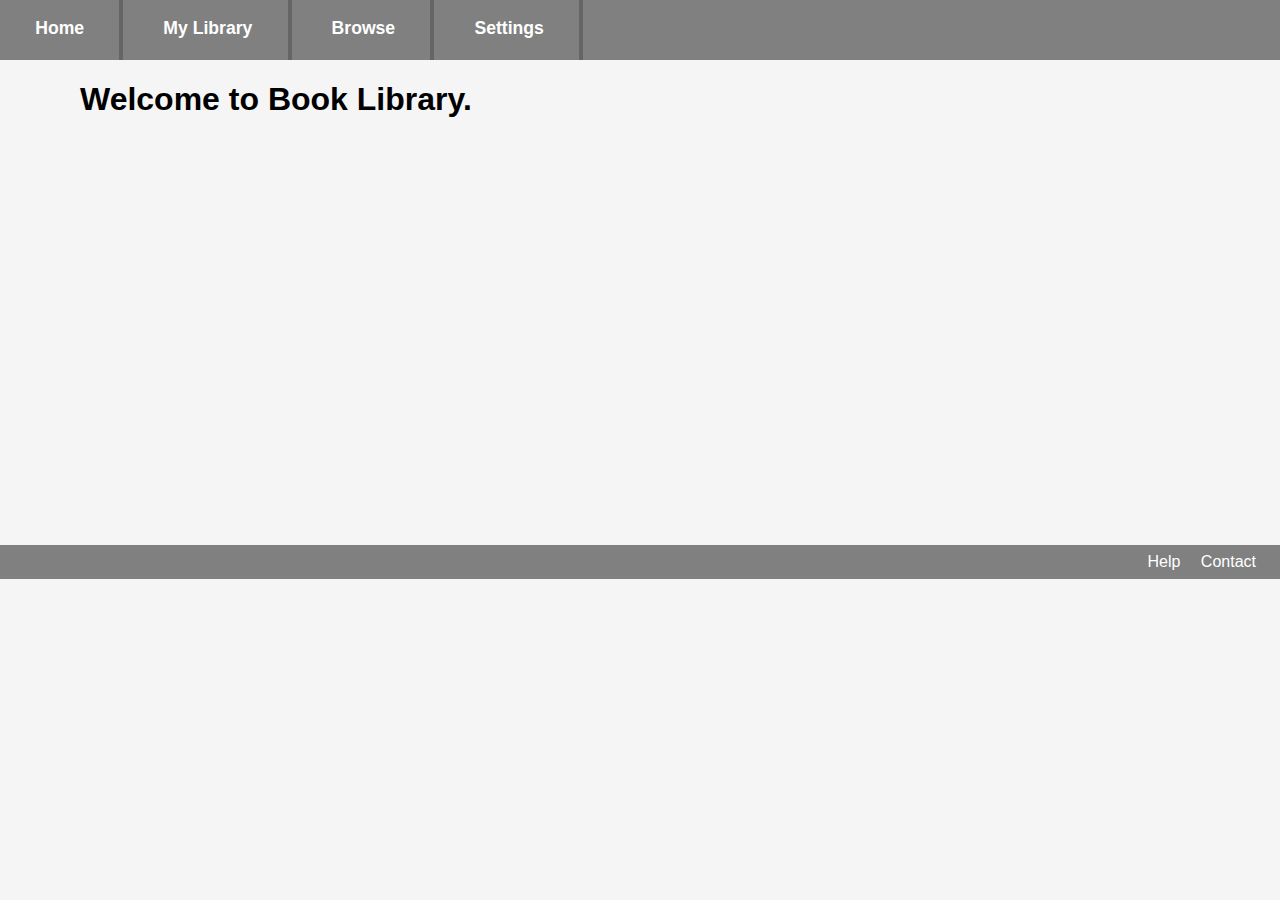
<file: index.html>
<!DOCTYPE html>
<html lang="en">
<head>
    <meta charset="UTF-8">
    <meta http-equiv="X-UA-Compatible" content="IE=edge">
    <meta name="viewport" content="width=device-width, initial-scale=1.0">
    <title>Home</title>
    <link rel="stylesheet" href="styles.css">
</head>
<body>
    <header>
        <a href="index.html">Home</a>
        <a href="my-library.html">My Library</a>
        <a href="browse.html">Browse</a>
        <a href="settings.html">Settings</a>
    </header>

    <main>
        <h1>Welcome to Book Library.</h1>
    </main>

    <footer>
        <a href="help.html">Help</a>
        <a href="contact.html">Contact</a>
    </footer>
</body>
</html>
</file>
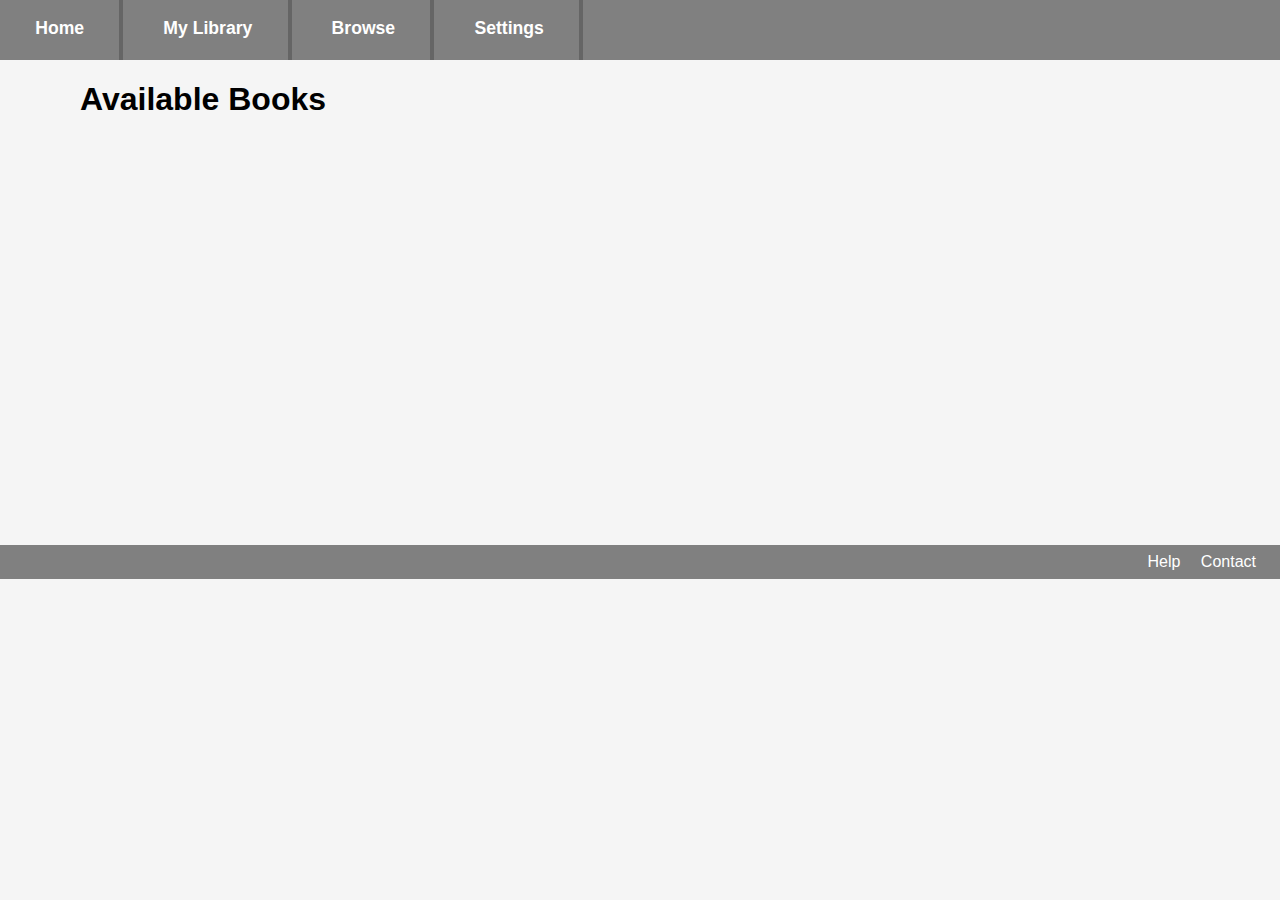
<file: browse-empty.html>
<!DOCTYPE html>
<html lang="en">
<head>
    <meta charset="UTF-8">
    <meta http-equiv="X-UA-Compatible" content="IE=edge">
    <meta name="viewport" content="width=device-width, initial-scale=1.0">
    <title>Browse Book-Library</title>
    <link rel="stylesheet" href="styles.css">
    <script src='script.js' defer></script>
</head>
<body>
    <header>
        <a href="index.html">Home</a>
        <a href="library.html">My Library</a>
        <a href="browse.html">Browse</a>
        <a href="settings.html">Settings</a>
    </header>

    <main>
        <h1>Available Books</h1>
        <div id ='browse'>
            <div class='blurb-space'>
                

            </div>
        </div>
    </main>

    <footer>
        <a href="help.html">Help</a>
        <a href="contact.html">Contact</a>
    </footer>
</body>
</html>
</file>
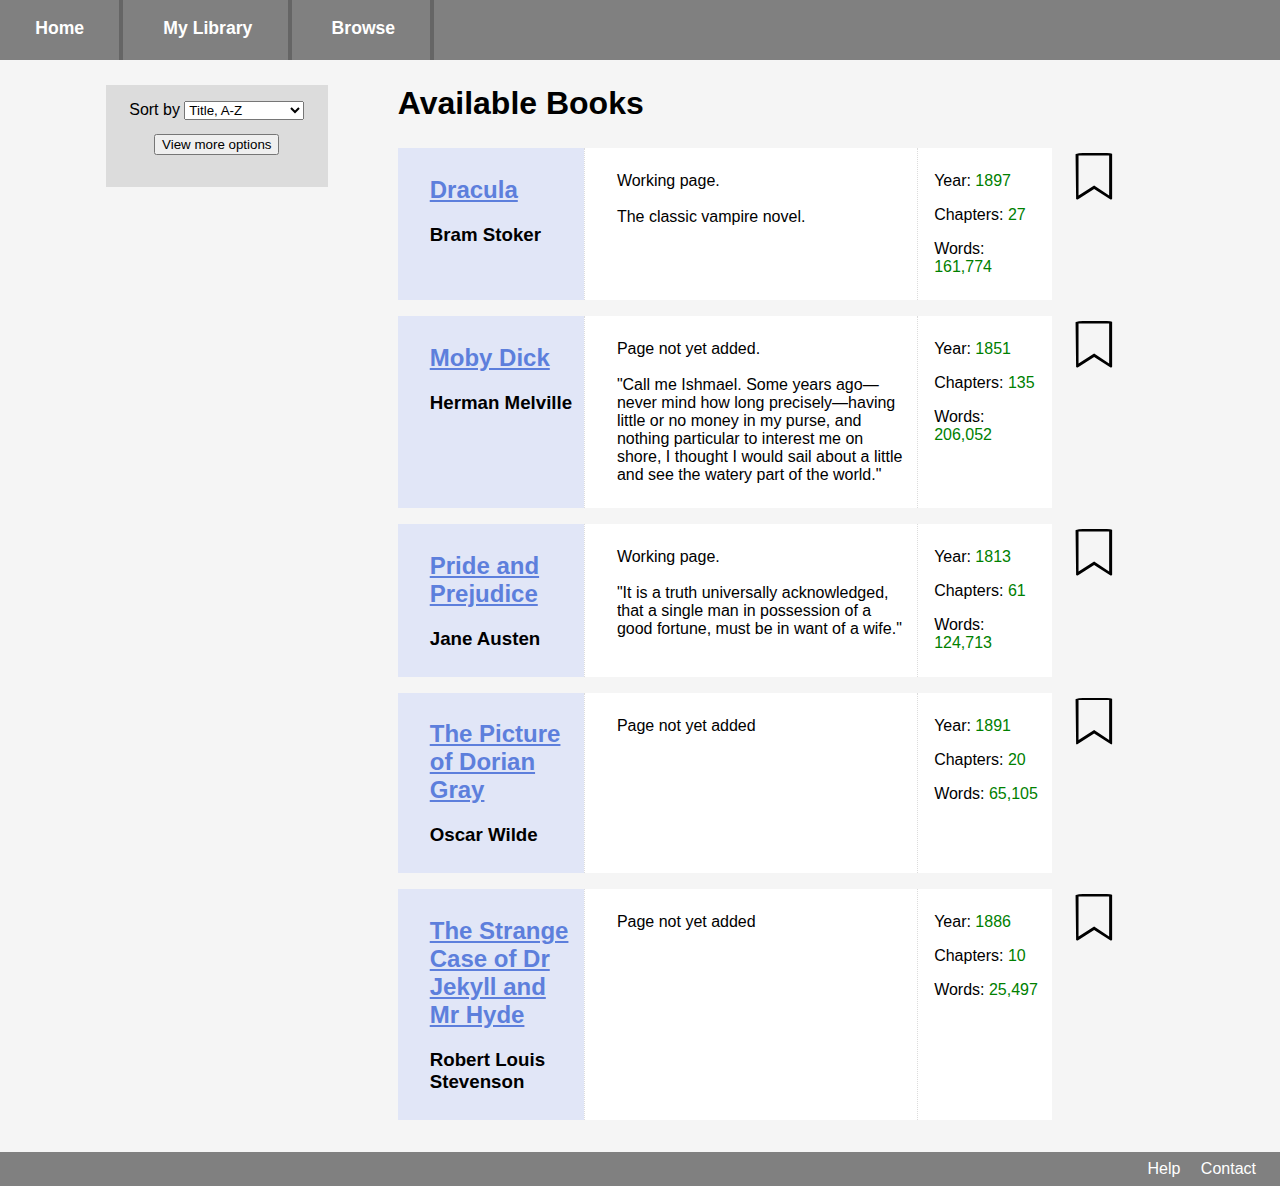
<file: browse.html>
<!DOCTYPE html>
<html lang="en">
<head>
    <meta charset="UTF-8">
    <meta http-equiv="X-UA-Compatible" content="IE=edge">
    <meta name="viewport" content="width=device-width, initial-scale=1.0">
    <title>Browse Book-Library</title>
    <link rel="stylesheet" href="styles.css">
    <script src='script.js' defer></script>
</head>
<body>
    <header>
        <a href="index.html">Home</a>
        <a href="my-library.html">My Library</a>
        <a href="browse.html">Browse</a>
    </header>

    <main>
        <div id='filter-box'>
            <label for='sort-by'>Sort by</label>
            <select id = 'sort-by' name='sort-by'>
                <option value='title'>Title, A-Z</option>
                <option value='title-reverse'>Title, Z-A</option>
                <option value='author-surname'>Author Surname</option>
                <option value='year-new'>Year, new-old</option>
                <option value='year-old'>Year, old-new</option>
            </select>
            <br>
            <button id='view-more'>View more options</button>
            <p>
                <form id='more-options' class='hidden'>
                    <label for='aname'>Author Name:</label><br>
                    <input type='text' id='aname' name='aname'><br>
                    <label for='btitle'>Book Title:</label><br>
                    <input type='text' id='btitle' name='btitle'><br>
                    <label for='min-wc'>Minimum Wordcount:</label><br>
                    <input type='text' id='min-wc' name='min-wc'><br>
                    <label for='max-wc'>Maximum Wordcount:</label><br>
                    <input type='text' id='max-wc' name='max-wc'><br>
                    <input type='submit' value='Search' id='search-button'>
                </form>
            </p>
        </div>
        <div id ='browse'>
            <div class='page-info'>
                <h1>Available Books</h1>
            </div>
            <div class='blurb-space'>
                

            </div>
        </div>
    </main>

    <footer>
        <a href="help.html">Help</a>
        <a href="contact.html">Contact</a>
    </footer>
</body>
</html>
</file>
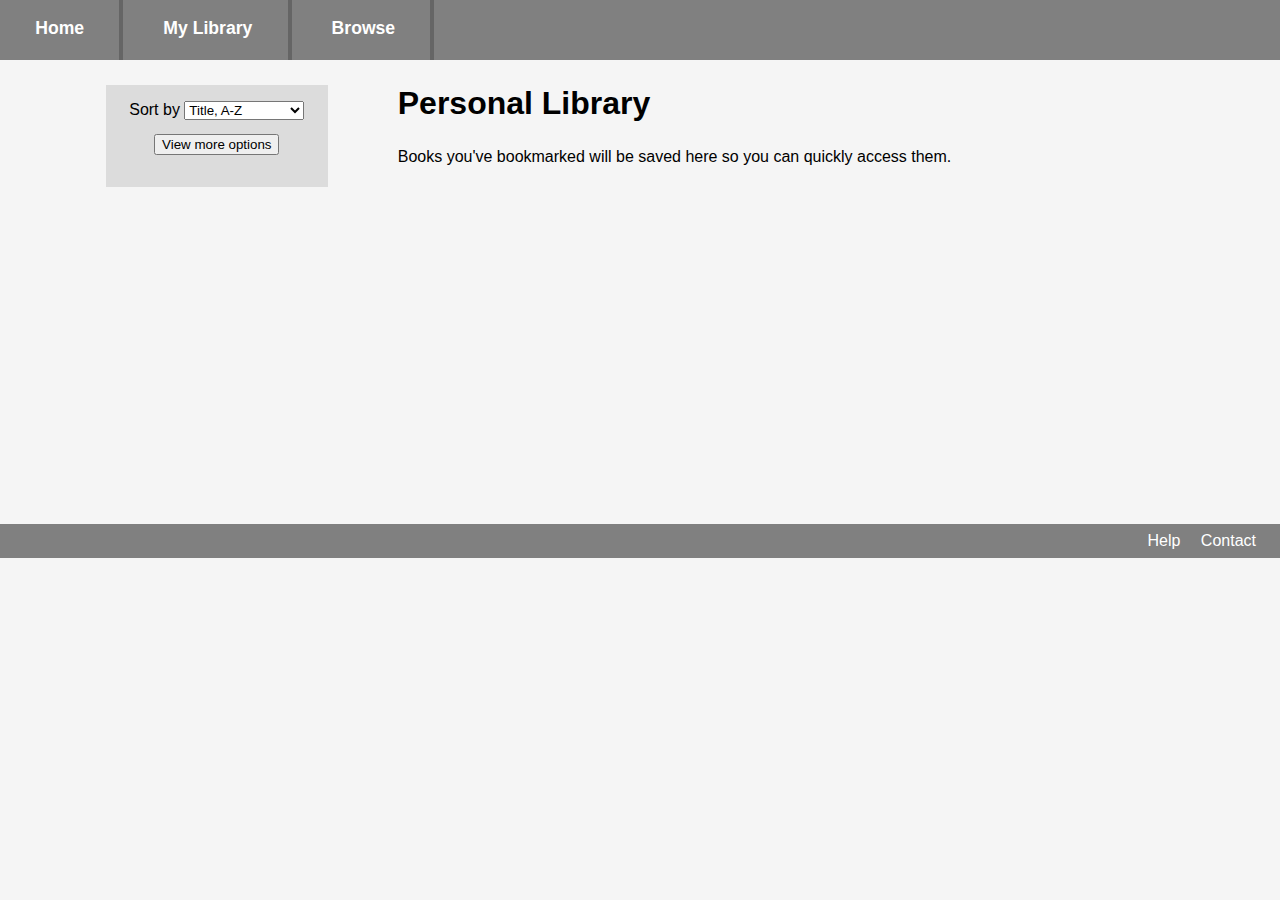
<file: my-library.html>
<!DOCTYPE html>
<html lang="en">
<head>
    <meta charset="UTF-8">
    <meta http-equiv="X-UA-Compatible" content="IE=edge">
    <meta name="viewport" content="width=device-width, initial-scale=1.0">
    <title>Browse Book-Library</title>
    <link rel="stylesheet" href="styles.css">
    <script src='script.js' defer></script>
</head>
<body>
    <header>
        <a href="index.html">Home</a>
        <a href="my-library.html">My Library</a>
        <a href="browse.html">Browse</a>
    </header>

    <main>
        <div id='filter-box'>
            <label for='sort-by'>Sort by</label>
            <select id = 'sort-by' name='sort-by'>
                <option value='title'>Title, A-Z</option>
                <option value='title-reverse'>Title, Z-A</option>
                <option value='author-surname'>Author Surname</option>
                <option value='year-new'>Year, new-old</option>
                <option value='year-old'>Year, old-new</option>
            </select>
            <br>
            <button id='view-more'>View more options</button>
            <p>
                <form id='more-options' class='hidden'>
                    <label for='aname'>Author Name:</label><br>
                    <input type='text' id='aname' name='aname'><br>
                    <label for='btitle'>Book Title:</label><br>
                    <input type='text' id='btitle' name='btitle'><br>
                    <label for='min-wc'>Minimum Wordcount:</label><br>
                    <input type='text' id='min-wc' name='min-wc'><br>
                    <label for='max-wc'>Maximum Wordcount:</label><br>
                    <input type='text' id='max-wc' name='max-wc'><br>
                    <input type='submit' value='Search' id ='search-button'>
                </form>
            </p>
        </div>

        <div id ='my-library'>
            <div class='page-info'>
                <h1>Personal Library</h1>
                <p>Books you've bookmarked will be saved here so you can quickly access them.</p>
            </div>
            <div class='blurb-space'>
                

            </div>
        </div>
    </main>

    <footer>
        <a href="help.html">Help</a>
        <a href="contact.html">Contact</a>
    </footer>
</body>
</html>
</file>
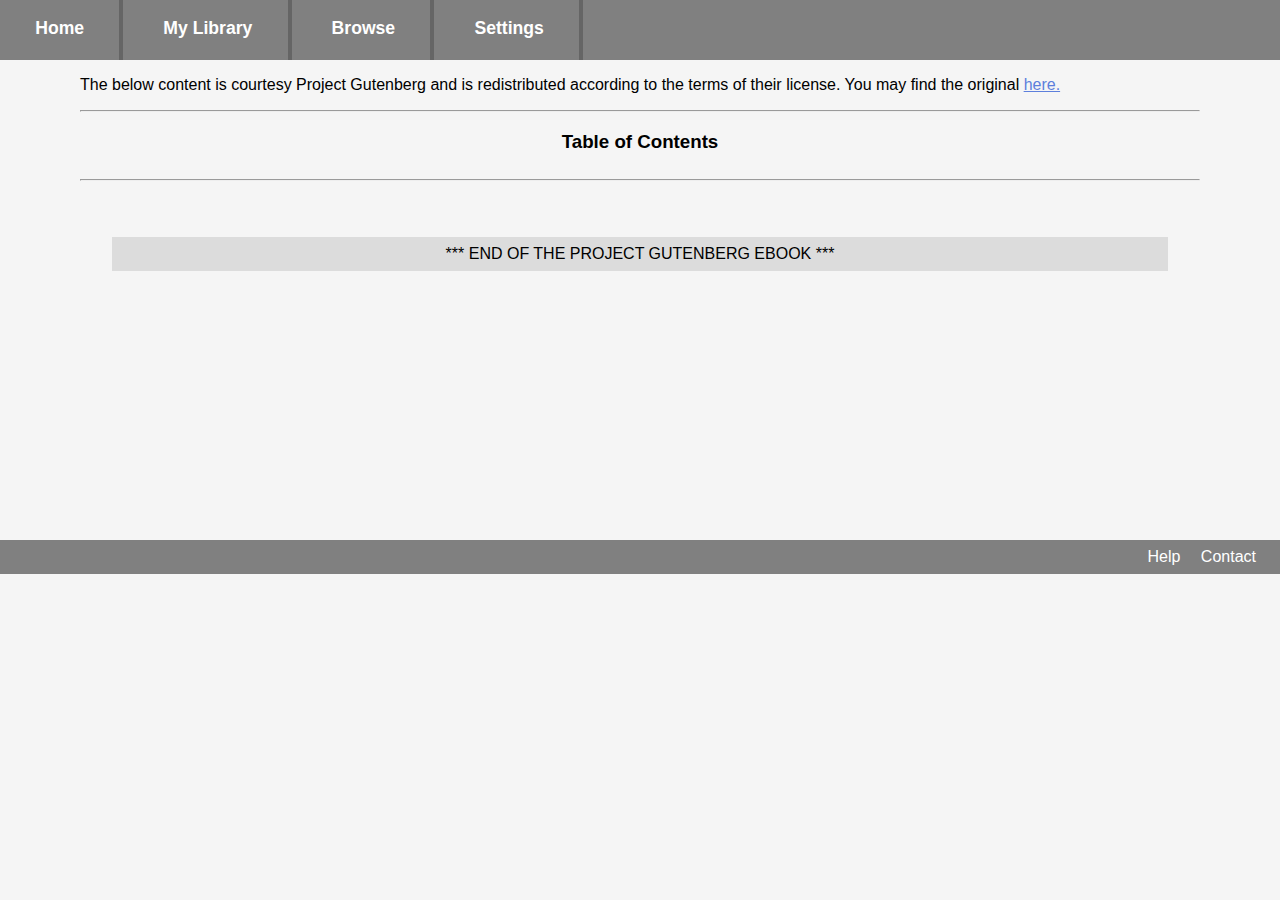
<file: books/book-template.html>
<!DOCTYPE html>
<html lang="en">
<head>
    <meta charset="UTF-8">
    <meta http-equiv="X-UA-Compatible" content="IE=edge">
    <meta name="viewport" content="width=device-width, initial-scale=1.0">
    <title>
        <!-- title here -->
    </title>
    <link rel="stylesheet" href="../styles.css">
    <script src='../script.js' defer></script>
</head>
<body>
    <header>
        <a href="../index.html">Home</a>
        <a href="../my-library.html">My Library</a>
        <a href="../browse.html">Browse</a>
        <a href="../settings.html">Settings</a>
    </header>
    <div class='comment-box hidden'>
        <button class="expand-btn" title='Expand'>‹‹</button>
        <button class='close-btn' title='Close'>X</button>
        <textarea class='comment-text'></textarea><br>
        <button class='save-btn'>Save note</button>
        <hr>
        <div class ='cmt-container'></div>
    </div>
    <main>
        <div id='book-head'>
            <!-- ID below -->
            <div class='book-id' id=''></div>
            <div class='blurb-space'>
                <!-- This blurb is automatically filled by JS according to the ID given above -->
            </div>
        </div>
        <!-- URL below -->
        <p>The below content is courtesy Project Gutenberg and is redistributed according to the terms of their license.
            You may find the original <a href=''>here.</a></p>
            <hr>
        <div id='toc'>
            <h3>Table of Contents</h3>
            <table>
                <!-- TOC here -->
            </table>
        </div>
        <hr>
        <div id='main-text'>
            <!-- chapters go here -->
            <div class="ending">*** END OF THE PROJECT GUTENBERG EBOOK ***</div>
        </div>
    </main>

    <footer>
        <a href="../help.html">Help</a>
        <a href="../contact.html">Contact</a>
    </footer>
</body>
</html>
</file>
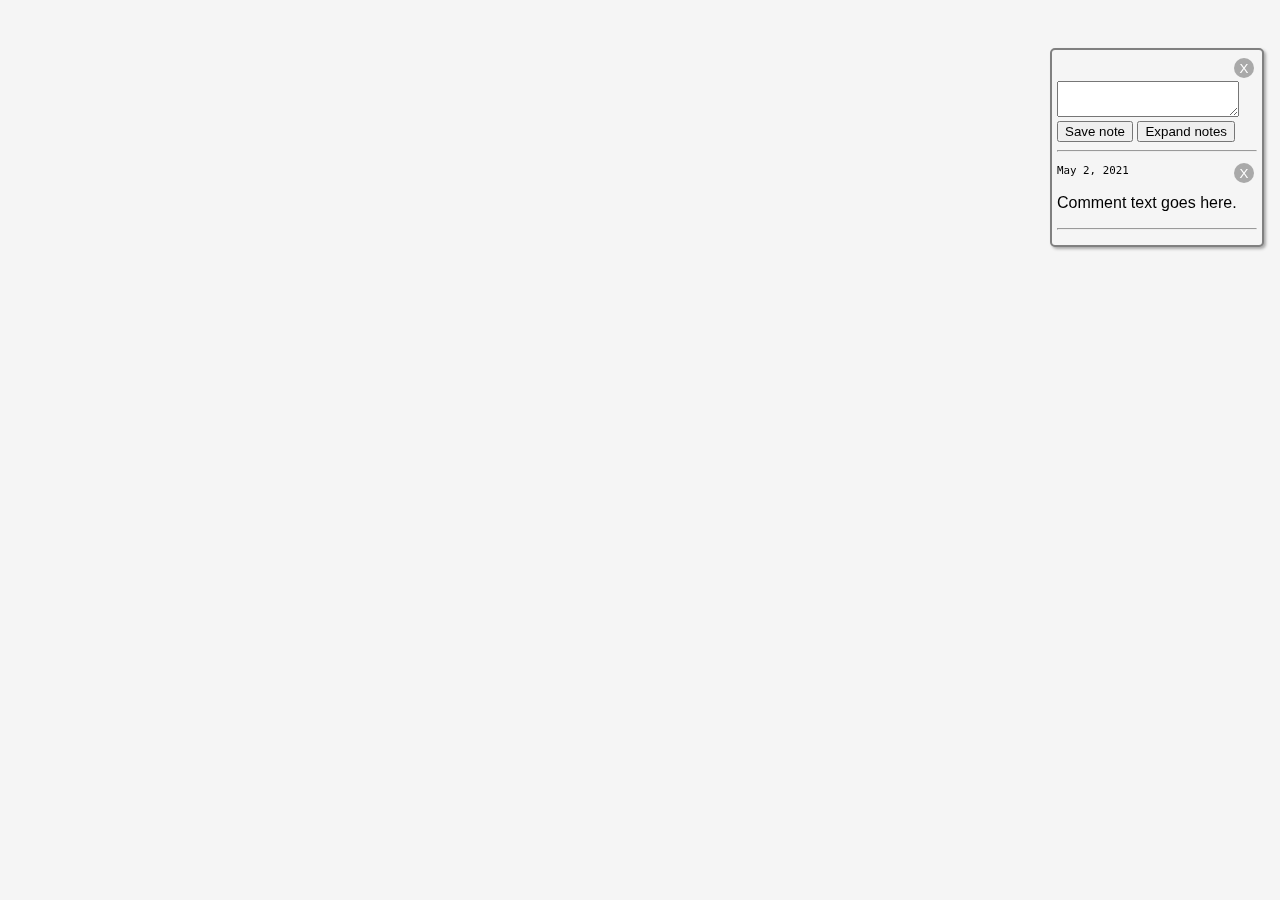
<file: books/comment-proto.html>
<!DOCTYPE html>
<html lang="en">
<head>
    <meta charset="UTF-8">
    <meta http-equiv="X-UA-Compatible" content="IE=edge">
    <meta name="viewport" content="width=device-width, initial-scale=1.0">
    <title>Comment Prototype</title>
    <link rel="stylesheet" href="../styles.css">
    <script src='../script.js' defer></script>
</head>
<body>

    <div class='comment-box'>
        <button class='close-btn'>X</button>
        <textarea class='comment-text'></textarea><br>
        <button class='save-btn'>Save note</button>
        <button class='expand-notes'>Expand notes</button>
        <hr>
        <div class ='cmt-container'>
            <div class='comment'>
                <button class='close-btn'>X</button>
                <span class='cmt-date'>May 2, 2021</span> <p>Comment text goes here.</p>
                <hr>
            </div>
            <div class='comment'>
                <button class='close-btn'>X</button>
                <span class='cmt-date'>May 2, 2021</span> <p>Comment text goes here.</p>
            </div>
            <!-- generate id by datestamp -->
        </div>
    </div>
    
</body>
</html>
</file>
<file: styles.css>
/* TO-DO:
- mobile layout
- make it pretty
- add variables for skinning
- consider adding different formatting for book page blurb vs browse blurb
*/

body {
    font-family: Arial, Helvetica, sans-serif;
    color:black;
    background-color:whitesmoke;
    padding: 0px;
    margin: 0px;
}

header {
    background-color: grey;
    font-size: 1.1em;
}

header a {
    font-weight: bold;
    color:white;
    display: inline-block;
    height: 1.5em;
    padding: 1em 2em 0.9em 2em;
    border-right: 4px solid #656565;
    text-decoration: none;
}

footer {
    background: grey;
    padding: 0.5em;
    text-align: right;
    margin-top: 1em;
}

footer a {
    color: white;
    text-decoration: none;
    margin-right: 1em;
}

main {
    padding-left: 5em;
    padding-right: 5em;
    min-height: 28em;
}

#browse, #my-library {
    display:flex;
    flex-direction: column;
}

.page-info {
    margin-left:8%;
}

.page-info h1 {
    margin: 1.6rem;
    margin-left: 0px;
}

#filter-box {
    float: left;
    margin: 1.6rem;
    margin-right: 0;
    padding: 1em;
    background: gainsboro;
    text-align: center;
    width: 17%;
}

#view-more {
    margin-top:1em;
}

#filter-box input[type="text"]{
    margin-bottom:1em;
    width: 90%;
}

.blurb-space {
    flex:3;
}

.blurb {
    position: relative;
    display: flex;
    width: 75%;
    margin-left: 8%;
    margin-bottom: 1em;
    background-color: white;
}

.blurb .book-basics {
    flex: 2;
    background-color: #e1e6f7;
    padding:0.5em;
    padding-left: 2em;
}

.blurb .summary {
    flex: 4;
    border-right: 1px dotted gainsboro;
    border-left: 1px dotted gainsboro;
    padding:0.5em;
    padding-left: 2em;
}

.blurb .meta {
    flex: 1.5;
    padding:0.5em;
    padding-left: 1em;
}

.actions {
    position:absolute;
    right: -85px;
    width: 70px;
    height: 50px;
    padding:5px;
    background-color: transparent;
    display:block;
}

.blurb .meta span {
    color:green;
}

/* .bookmark {
    background-image: url('assets/bookmark-lines.png');
    background-repeat: no-repeat;
    background-position: center;
    height: 51px;
    width:51px;
    display:block;
}

.bookmark-fill {
    background-image: url('assets/bookmark.png');
    background-repeat: no-repeat;
    background-position: center;
    height: 51px;
    width:51px;
    display:block;
} */

.bookmark-fill {
    display: block;
    background-color: black;
    width:60px;
    height:50px;
    clip-path: polygon(84.00% 0.00%,24.00% 0.00%,24.00% 95.00%,54.00% 72.00%,84.00% 95.00%);
    border-radius: 35% 25% 40% 50%;
}

.bookmark {
    display: block;
    background-color: black;
    width:60px;
    height:50px;
    border-radius: 35% 25% 40% 50%;
    clip-path: polygon(84.00% 0.00%,23.00% 0.00%,25.00% 5.00%,79.00% 5.00%,79.00% 85.00%,54.00% 65.00%,28.00% 85.00%,28.00% 5.00%,23.00% 0.00%,24.00% 95.00%,54.00% 72.00%,84.00% 95.00%);
}

.bookmark-click {
    display: inline-block;
    height: 47px;
    width: 40px;
    left: 17px;
    margin: 0px;
    background: transparent;
    position: absolute;
    cursor:pointer;
    z-index: 1;
        /* if z-index not set, will fall behind bookmark block and become unclickable when class changes to bookmark-fill */
}

.hidden {
    display: none;
}

a {
    color: #5d7fdc;
}

/*------- WORK PAGE FORMATTING ---------*/

#book-head .blurb {
    display:block;
    margin: auto;
    margin-top: 1em;
}

#book-head .summary {
    padding: 1em;
    border: none;
    border-bottom: 1px dotted gainsboro;
}

#book-head .meta p {
    display: inline;
    margin-right: 1em;
}

#book-head .actions {
    right: 0px;
    top: 5px;
}

#main-text h2 {
    text-align: center;
    border: 3px solid lightgrey;
    padding: 0.5em;
    margin-bottom: 2em;
    position: relative;
}

#main-text {
    padding-top: 1em;
}

.chapter {
    padding-top: 1em;
    padding-bottom: 1em;
    border-bottom: 2px solid grey;
}

.mark {
    height: 30px;
    width: 30px;
    background-color: lightgrey;
    position:absolute;
    right: 0;
    top: 0;
}

.mark.active {
    height: 30px;
    width: 30px;
    background-color: yellowgreen;
}

/*indent paras following paras */
#main-text p + p {
    text-indent: 1em;
}

tr {
    border-bottom: 2px solid lightgray;
    display: block;
    /* if not set to block, borders won't display */
}

td:first-child {
    border-right: 2px solid lightgray;
    width: 20em;
}

td {
    position: relative;
    padding: 0.3em;
    padding-right: 2em;
    padding-left: 2em;
}

#toc {
    text-align: center;
}

#toc tbody {
    margin: auto;
}

table {
    margin: auto;
}

.ending {
    text-align: center;
    margin: 2em;
    padding: 0.5em;
    background: gainsboro;
}

.comment-box {
    min-height: 50px;
    width: 200px;
    background-color: whitesmoke;
    border: 2px solid grey;
    box-shadow: 2px 2px 3px darkgrey;
    padding: 5px;
    border-radius: 5px;

    /* to make it stay slightly to right of container element: */
    /* position: absolute;
    right: -220px;
    top: 0px; */

    /* to keep it fixed and scroll with viewer:*/
    position: fixed;
    top: 3em;
    right: 1em;
    z-index: 2;
}

.expanded.comment-box {
    width: 80%;
    height: 80%;
    right: 10%;
    overflow: hidden;
}

.expanded.cmt-container {
    max-height: 60%;
}

.expanded.comment-text {
    width: 95%;
    height: 3em;
}

/* the chapter label on comment boxes */
.comment-box > span {
    background: grey;
    display: inline-block;
    color: white;
    padding: 3px;
}

.close-btn {
    float: right;
    border-radius: 50%;
    border: none;
    width: 1.5em;
    height: 1.5em;
    margin: 3px;
    padding:1px;
    color: white;
    background: darkgray;
}

.expand-btn {
    float: left;
    border-radius: 50%;
    border: none;
    width: 1.5em;
    height: 1.5em;
    margin: 3px;
    padding: 1px;
    color: white;
    background: darkgray;
}

.cmt-date {
    font-size: smaller;
    font-family: monospace;
    display: inline;
}

.cmt-container {
    max-height: 5em;
    overflow-y: auto;
}

/* below have some compatibility issues, but only way to make scrollbar perma visibile in chrome
(as of 10/6/21 chrome autohides scrollbars and it's impossible to tell this element is scrollable without it) */
.cmt-container::-webkit-scrollbar {
    background-color: transparent;
    width: 0.5em;
}

.cmt-container::-webkit-scrollbar-thumb {
    background-color: lightgray;
}

/* icons by <div>Icons made by <a href="https://www.flaticon.com/authors/kiranshastry" title="Kiranshastry">Kiranshastry</a> from <a href="https://www.flaticon.com/" title="Flaticon">www.flaticon.com</a></div> */
</file>
